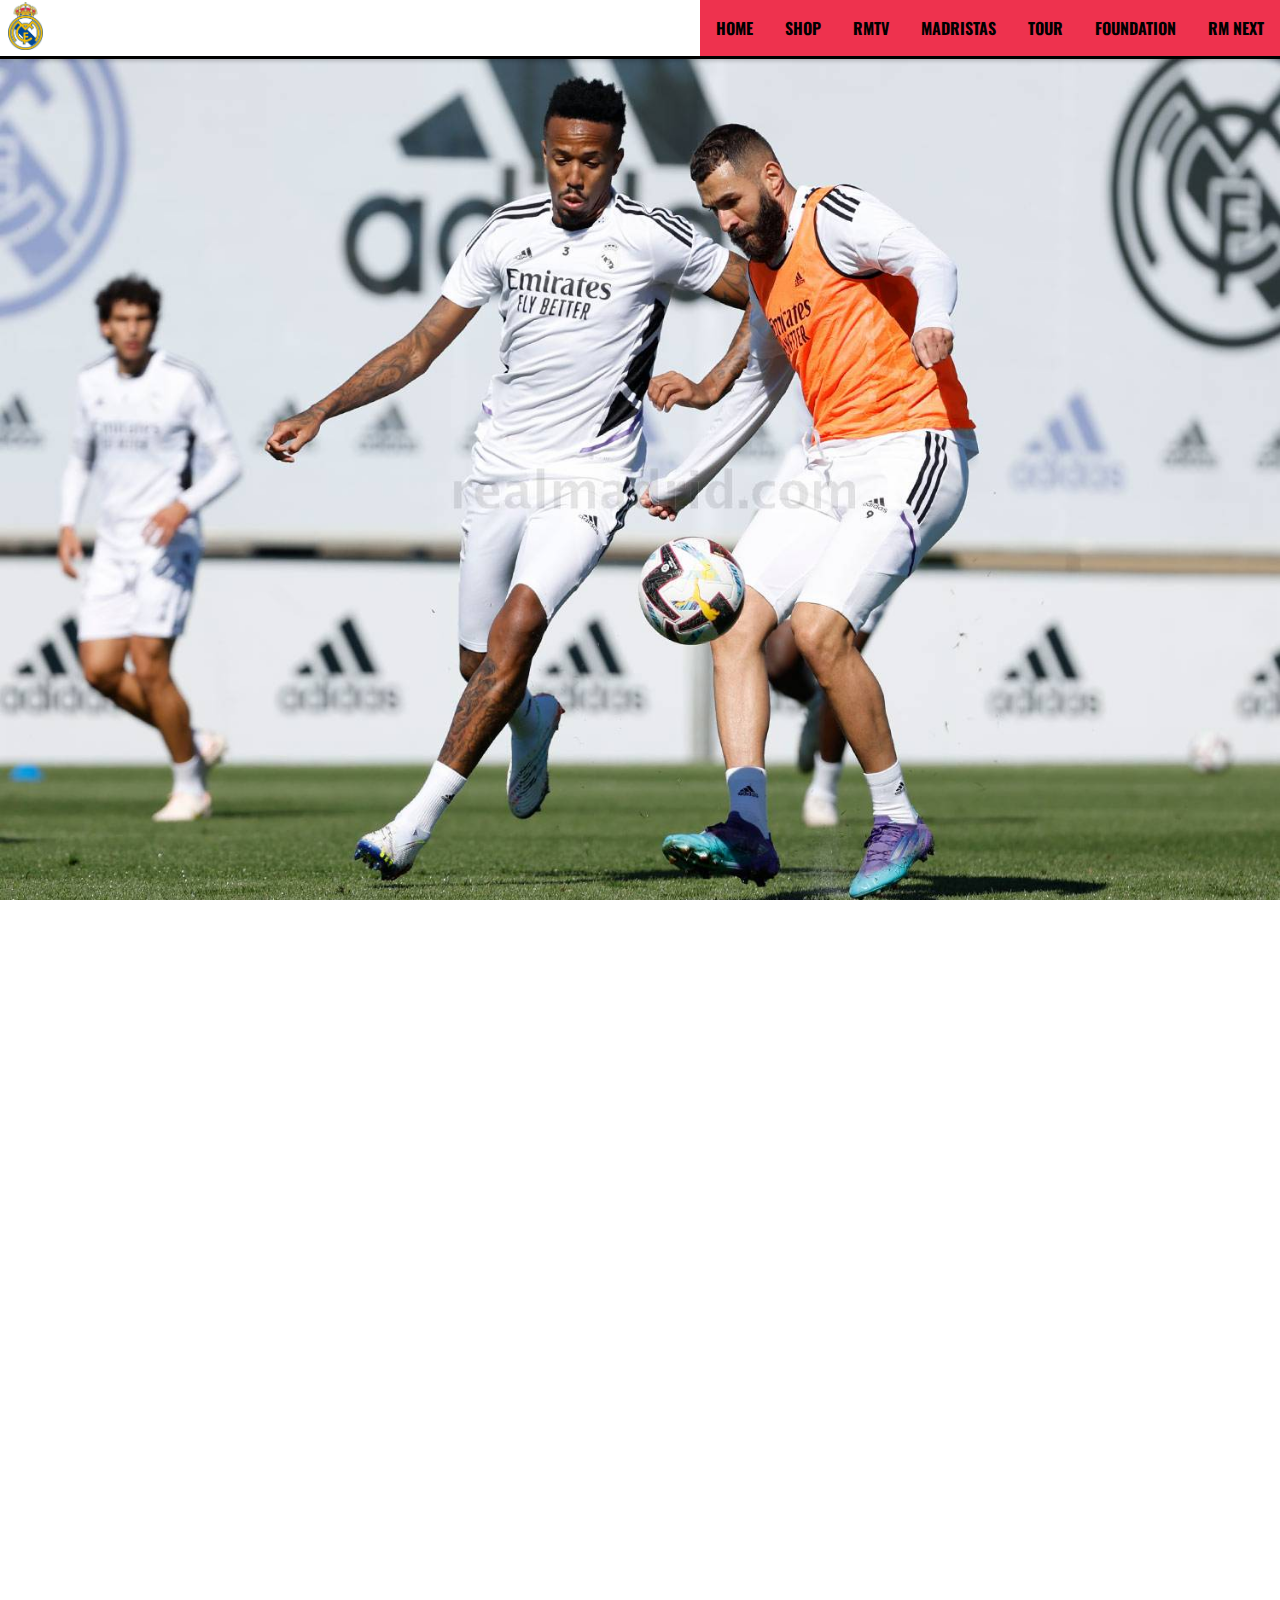
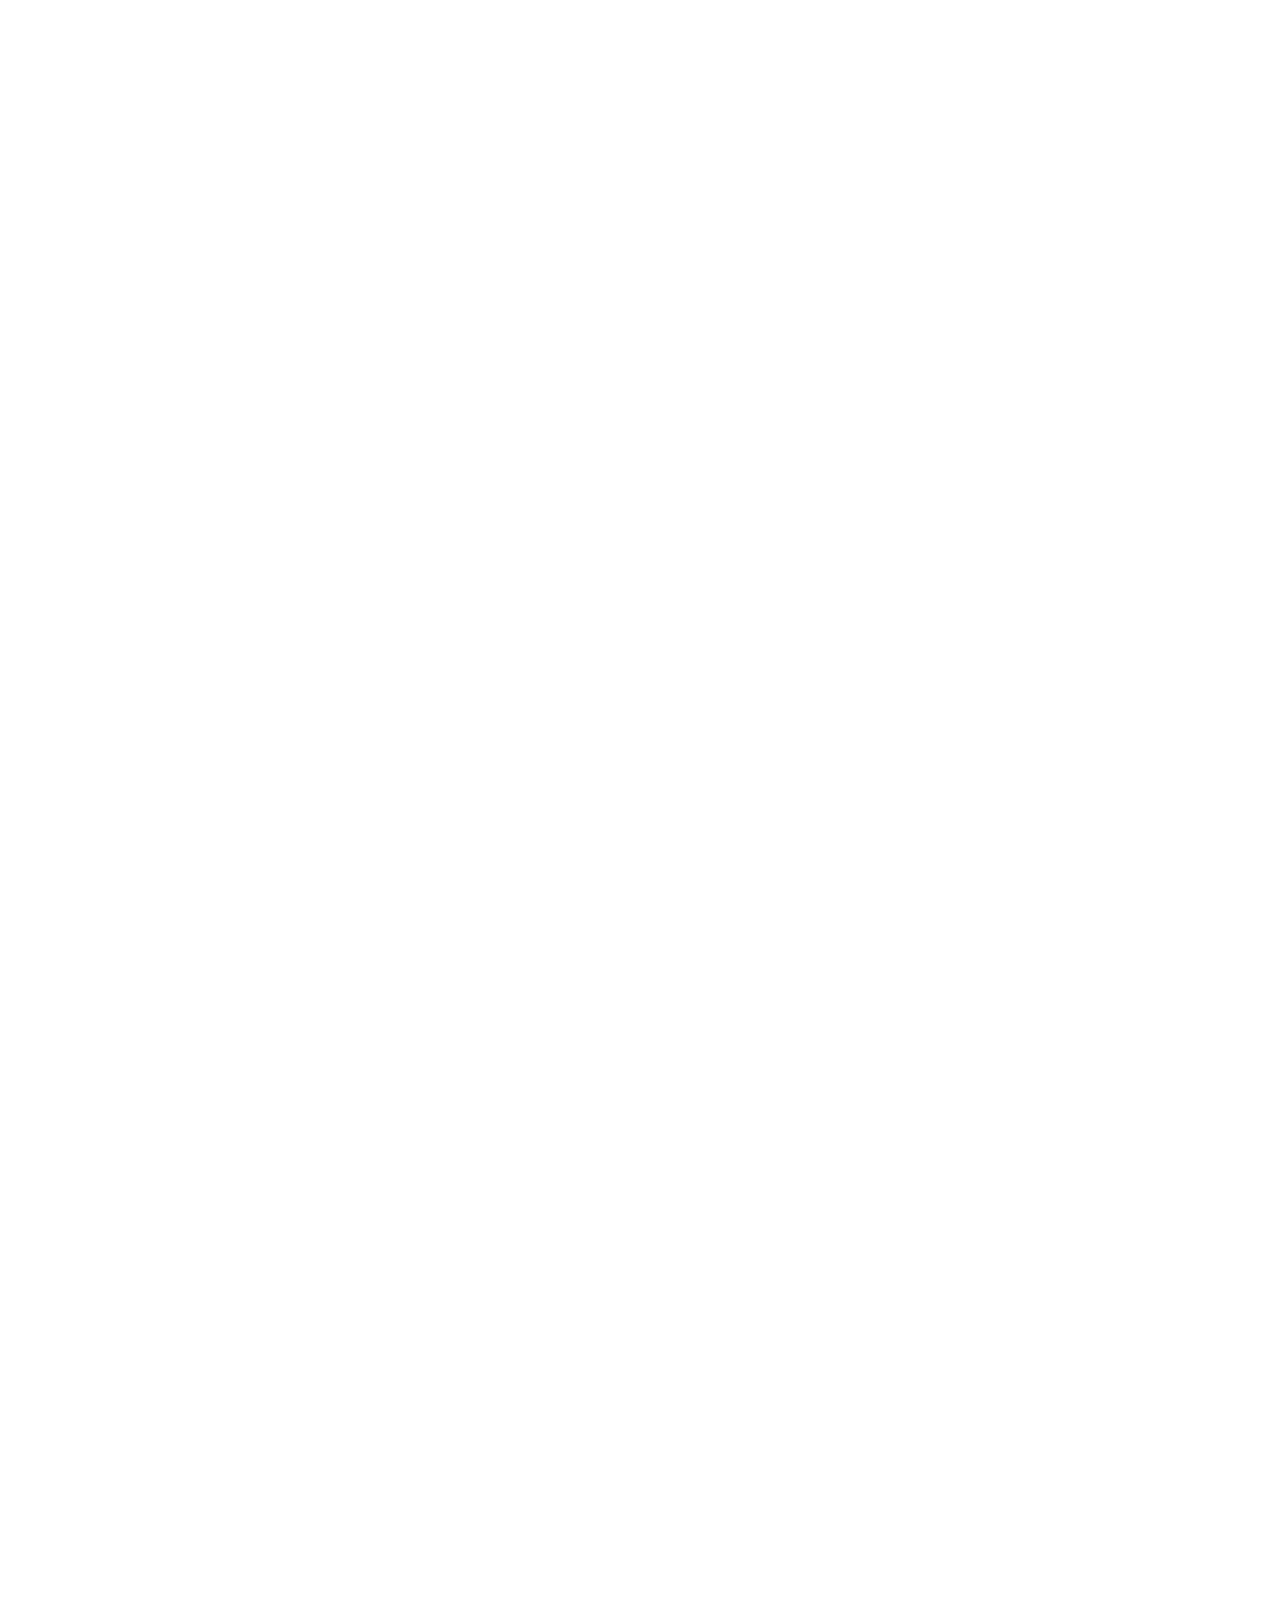
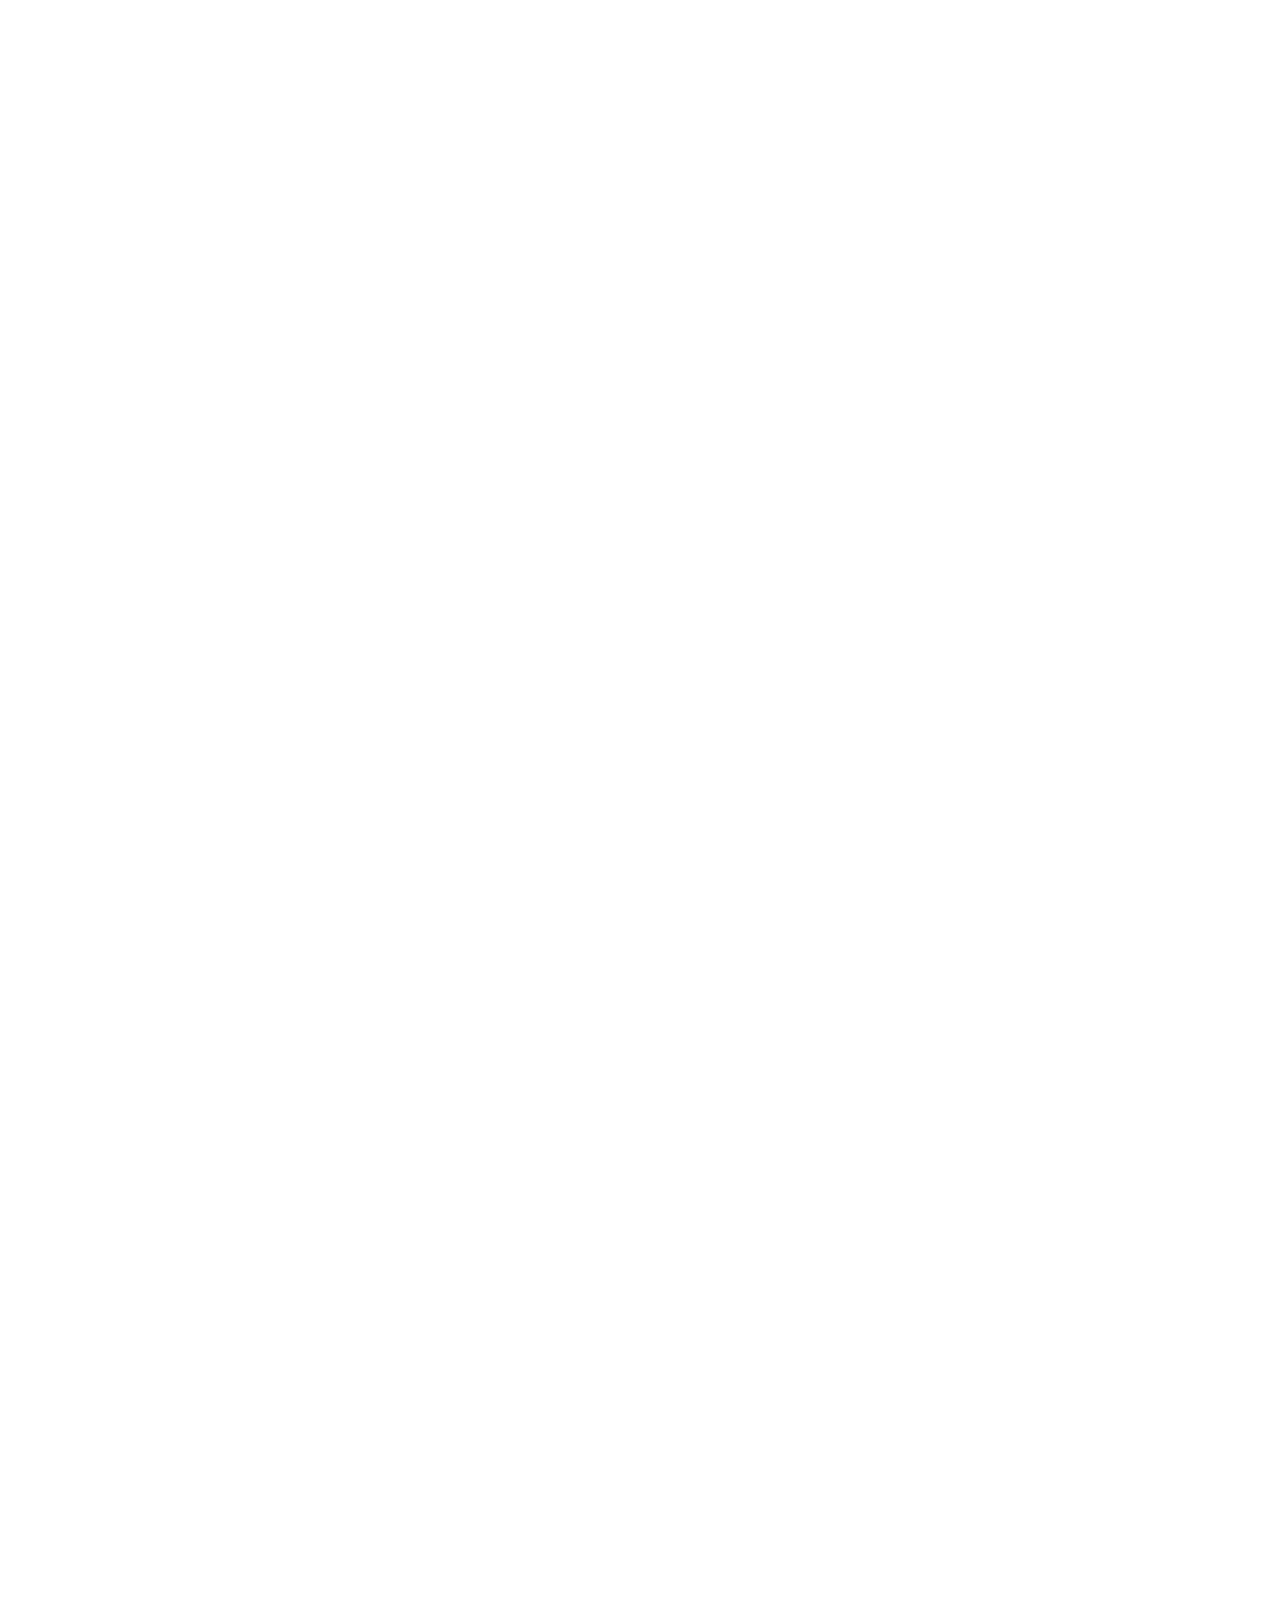
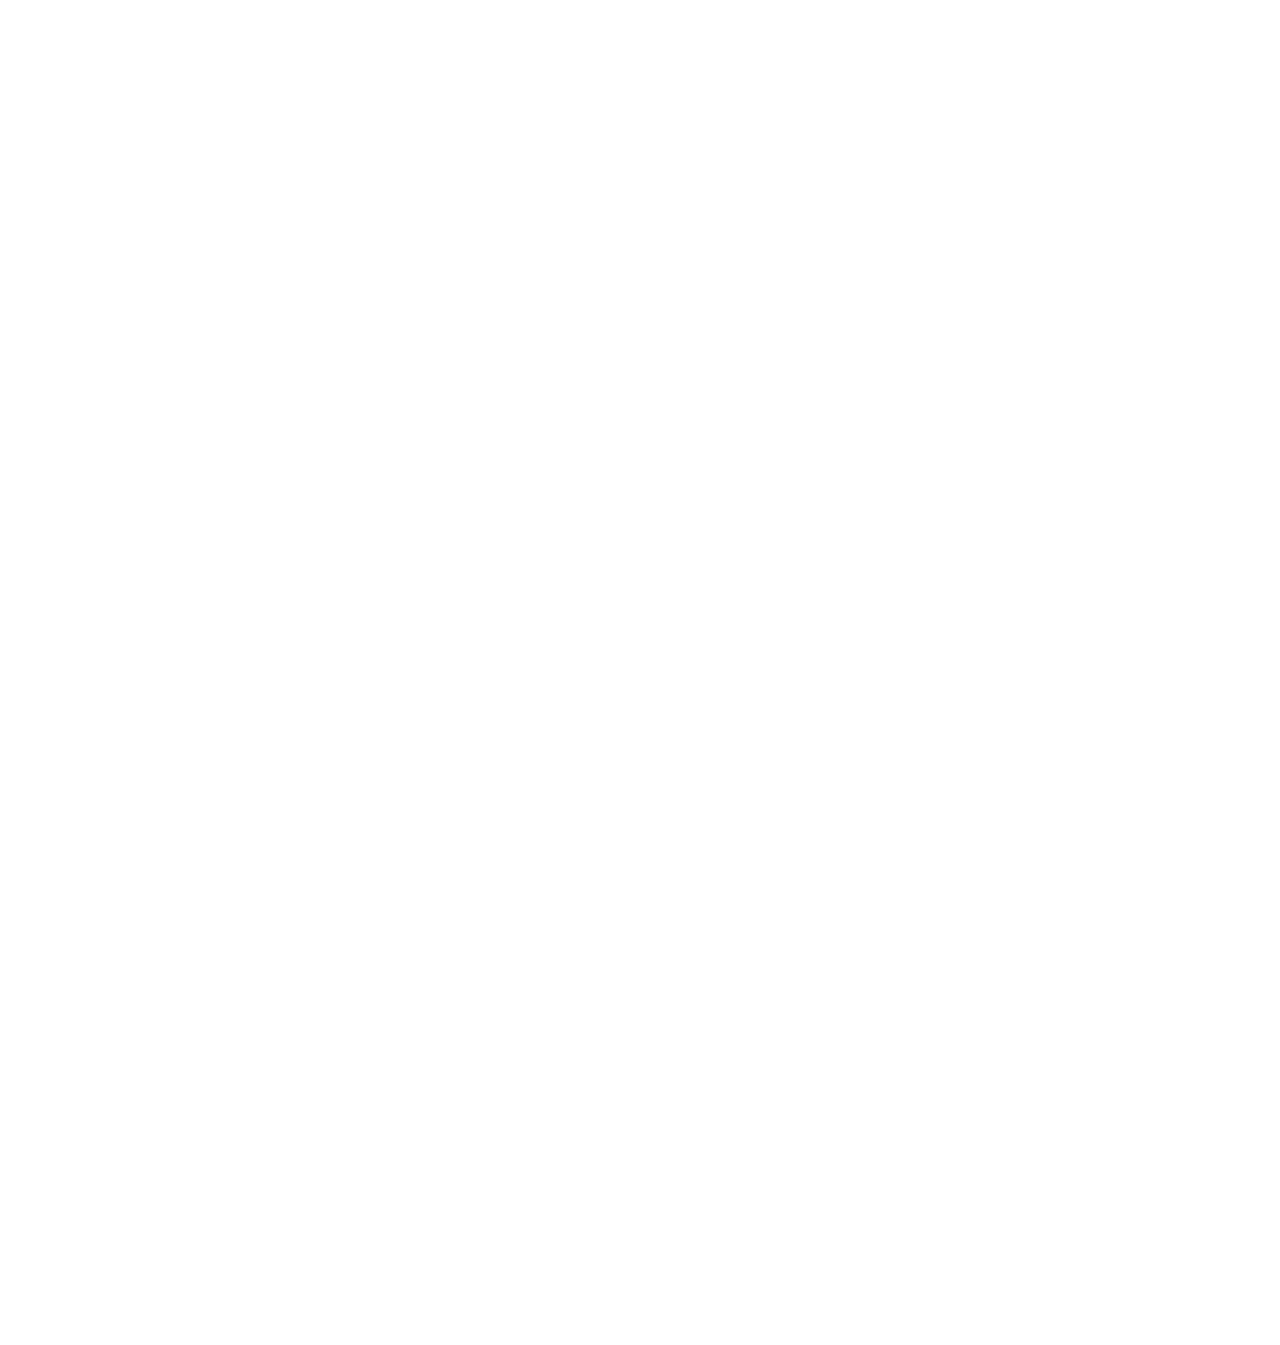
<file: index.html>
<!DOCTYPE html>
<html lang="en">

<head>
    <meta charset="UTF-8">
    <meta http-equiv="X-UA-Compatible" content="IE=edge">
    <meta name="viewport" content="width=device-width, initial-scale=1.0">
    <title>Document</title>
    <link rel="stylesheet" href="css/style.css">

</head>

<body class="indexmain">

    <header>
        <!-- bron = https://youtu.be/At4B7A4GOPg -->
        <nav class="navbar">
            <a href="index.html"><img id="Logo-RMF" src="images/RMCF.png" alt="RM-Logo"></a>
            <a href="#" class="toggle-button">
                <span class="bar"></span>
                <span class="bar"></span>
                <span class="bar"></span>
            </a>

            <div class="navbar-links">
                <ul>
                    <li><a href="index.html">HOME</a></li>
                    <li><a href="#">SHOP</a></li>
                    <li><a href="#">RMTV</a></li>
                    <li><a href="#">MADRISTAS</a></li>
                    <li><a href="#">TOUR</a></li>
                    <li><a href="#">FOUNDATION</a></li>
                    <li><a href="#">RM NEXT</a></li>
                </ul>
            </div>
        </nav>
    </header>

    <main class="mainindex">
        <article>
            <img src="images/PLANO-GENERAL-RM-MAN-CITY_PCA0965Thumb,12.jpeg" alt="">
            <h1>Final training session ahead of Osasuna clash</h1>
        </article>

        <figure class="mainfixture">
            <img src="images/Rm_mediano.png" alt="">
            <img src="images/UEFA_Champions_League.svg" alt="">
            <img src="images/shakthar_mediano.png" alt="">
            <button>Buy Tickets</button>
        </figure>

        <article>
            <h2>N E W S</h2>
            <img src="images/nd_sala-juntas_HE10134Thumb.jpeg" alt="">
            <h3>Real Madrid close the 2021/22 financial year with a €13 million profit</h3>
            <p>The club's net assets amount to €546m and it has €425m in liquid assets as at 30 june 2022.</p>

            <img src="images/H23544_REAL_MADRID_FW22_THIRD_SOCIAL_16X9_HI1657_Group_NF.jpeg" alt="">
            <h3>The third kit is on sale now at Real Madrid and adidas stores</h3>
            <p>Black with lime yellow touches, inspired by the Santiago Bernabeu stadium.</p>
        </article>


        <article>
            <h2>upcoming fixtures</h2>
            <article>
                <p>02OCT</p>
                <p>21:00 h</p>
                <img src="images/RMCF.png" alt="LOGO-RM" style="width: 60px">
                <img src="images/laliga.png" alt="LaLiga" style="width: 50px">
                <img src="images/FC_Barcelona_(crest).svg.png" alt="LOGO-FCB" style="width: 60px">
                <p>Real Madrid</p>
                <p>FC Barcelona</p>
                <p>Santiago Bernabéu</p>
                <button>BUY HOSPITALITY TICKETS</button>
            </article>
        </article>

        <figure>
            <h2>Photos and videos</h2>
            <img src="images/IMG-RM-1.jpeg" alt="">
            <img src="images/IMG-RM-2.jpeg" alt="">
            <img src="images/IMG-RM-3.jpeg" alt="">
            <img src="images/IMG-RM-4.jpeg" alt="">
            <img src="images/IMG-RM-5.jpeg" alt="">
        </figure>

        <article>
            <article>
                <ul>
                    <li>
                        <a class="view-btn" href="benzema.html">view player</a>
                        <h2>BENZEMA</h2>
                        <p>FORWARD</p>
                        <p>9</p>
                    </li>
                    <li>
                        <img src="images/BENZEMA.png" alt="BENZEMA">
                    </li>
                </ul>
            </article>
            <article>
                <ul>
                    <li>
                        <h2>HAZARD</h2>
                        <p>FORWARD</p>
                        <p>10</p>
                    </li>
                    <li>
                        <img src="images/eden_hazard.png" alt="BENZEMA">
                    </li>
                </ul>
            </article>
        </article>

        <article>
            <h2>Real Madrid Trophies</h2>
            <article>
                <ul>
                    <li>
                        <img src="images/CHAMPIONS2017.jpeg" alt="">
                        <p>14</p>
                        <p>EUROPEAN CUPS</p>
                    </li>
                    <li>
                        <img src="images/Supercopas-de-Europa_220.jpeg" alt="">
                        <p>5</p>
                        <p>EUROPEAN SUPERCUPS</p>
                    </li>
                    <li>
                        <img src="images/Liga_RM_220Thumb.jpeg" alt="">
                        <p>35</p>
                        <p>LA LIGA</p>
                    </li>
                </ul>
            </article>
        </article>

    </main>

    <footer>
        <h2>Sponsors</h2>
        <figure>
            <img src="images/sponsors/Emirates_byn.png" alt="">
            <img src="images/sponsors/ADIDAS_120X100_GRIS.png" alt="">
            <img src="images/sponsors/hankook_byn.png" alt="">
            <img src="images/sponsors/BMW_120x100_gris.png" alt="">
            <img src="images/sponsors/mahou_byn.png" alt="">
            <img src="images/sponsors/Abbott_160x100_Gris.png" alt="">
            <img src="images/sponsors/ESAYMARKET_120X100_BW.png" alt="">
        </figure>
        <article>
            <a href="">Legal Notice</a>
            <a href="">Privacy Policy</a>
            <a href="">Cookies Policy</a>
            <a href="">Cookies Policy</a>
            <a href="">Patrocinadores</a>
            <a href="">Mapa Web</a>
            <p>Real Madrid © 2022 All rights reserved</p>
        </article>
    </footer>
    <script src="scripts/RealMadridjava.js"></script>
</body>

</html>
</file>
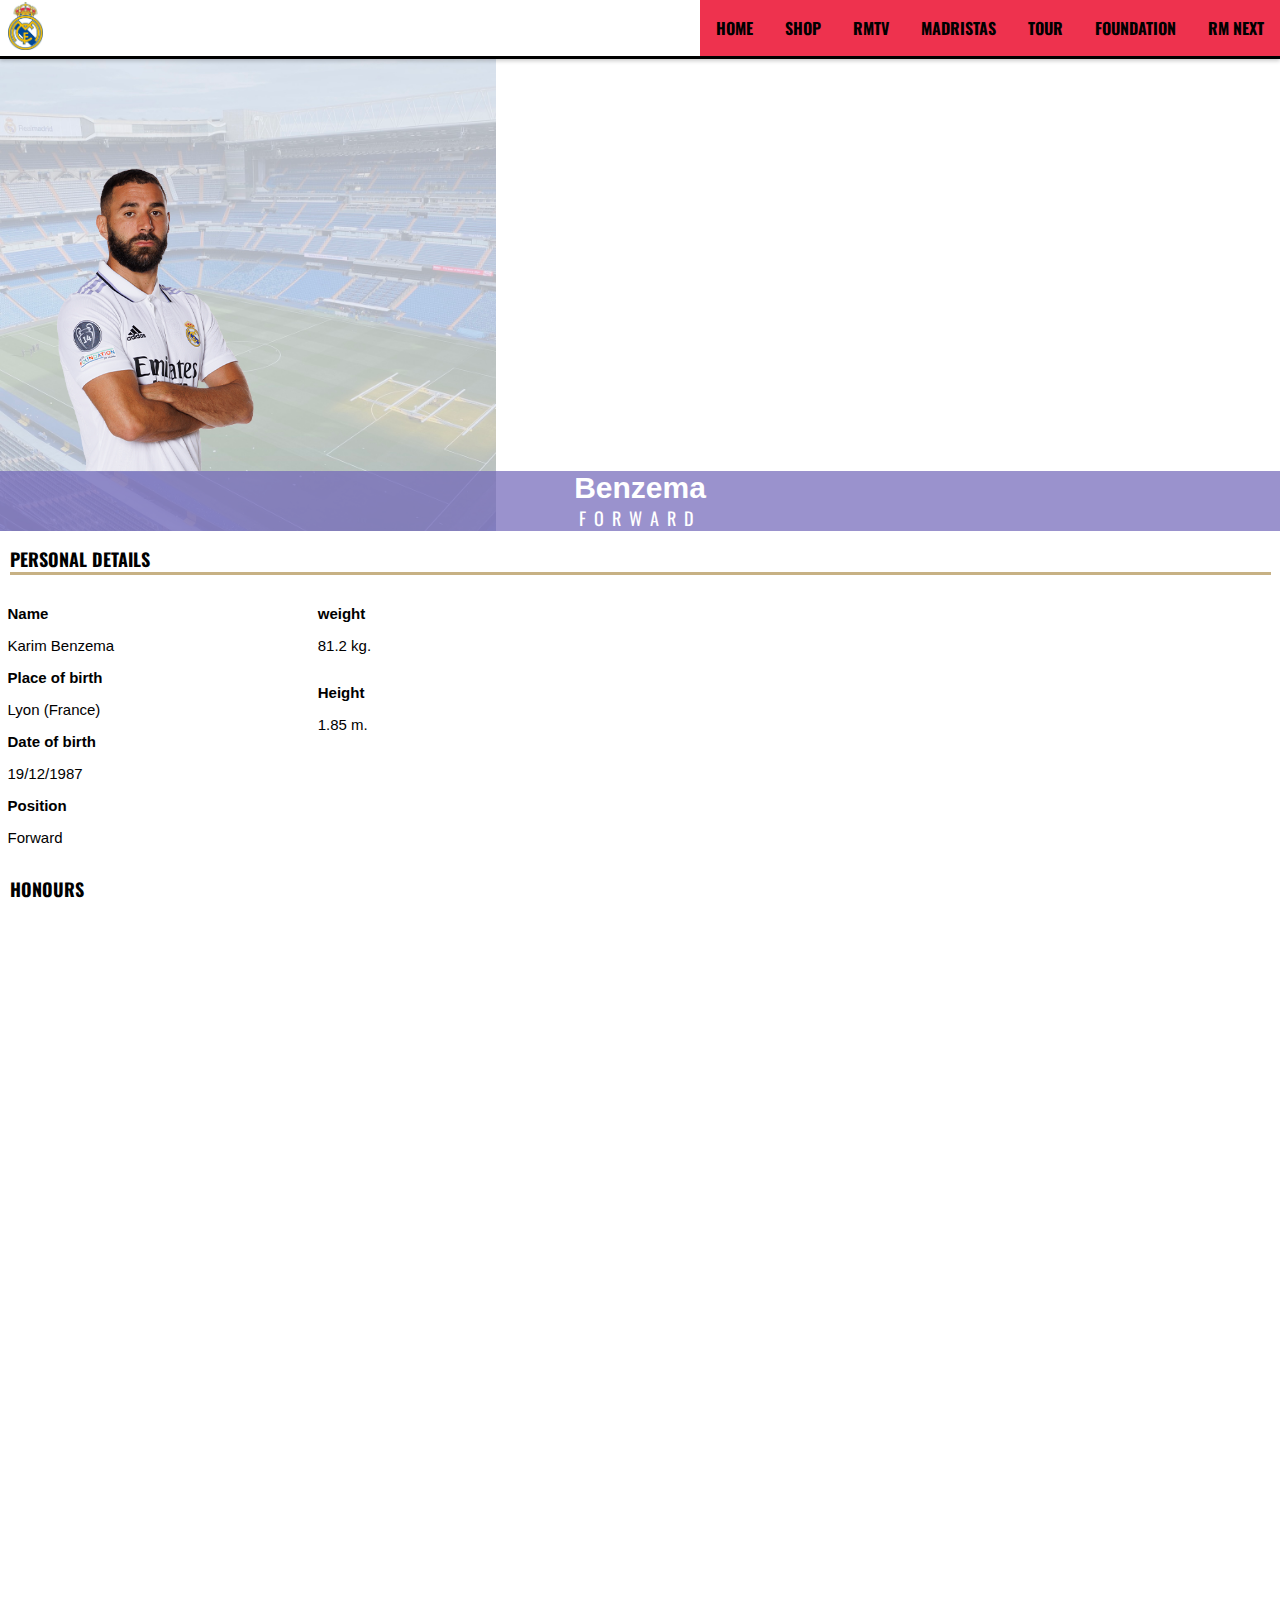
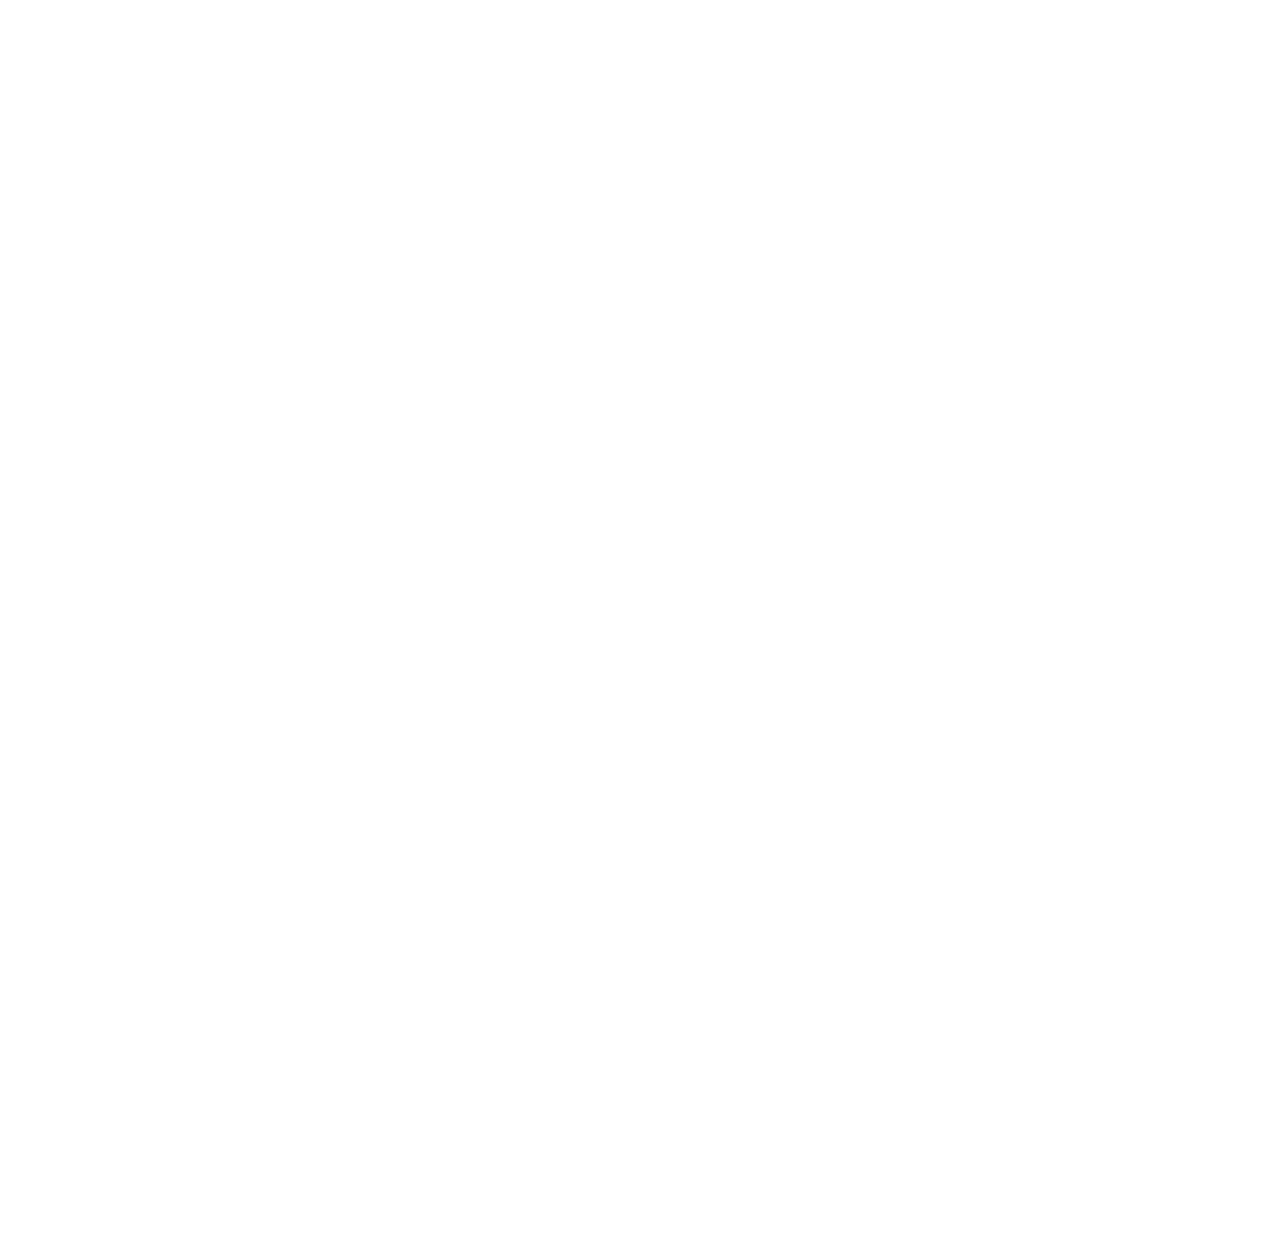
<file: benzema.html>
<!DOCTYPE html>
<html lang="en">

<head>
    <meta charset="UTF-8">
    <meta http-equiv="X-UA-Compatible" content="IE=edge">
    <meta name="viewport" content="width=device-width, initial-scale=1.0">
    <title>Document</title>
    <link rel="stylesheet" href="css/style.css">
</head>

<body class="benzemabody">

    <header>
        <!-- SRC = https://youtu.be/At4B7A4GOPg -->
        <nav class="navbar">
            <a href="index.html"><img id="origineelLogo" src="images/RMCF.png" alt="RM-Logo"></a>
            <a href="#" class="toggle-button">
                <span class="bar"></span>
                <span class="bar"></span>
                <span class="bar"></span>
            </a>

            <div class="navbar-links">
                <ul>
                    <li><a href="index.html">HOME</a></li>
                    <li><a href="#">SHOP</a></li>
                    <li><a href="#">RMTV</a></li>
                    <li><a href="#">MADRISTAS</a></li>
                    <li><a href="#">TOUR</a></li>
                    <li><a href="#">FOUNDATION</a></li>
                    <li><a href="#">RM NEXT</a></li>
                </ul>
            </div>
        </nav>
    </header>

    <main>

        <section>
            <article>
                <img src="images/BENZEMA2.png" alt="">
                <h1>Benzema</h1>
                <h2>Forward</h2>
            </article>
        </section>

        <article>
            <h2>personal details</h2>
            <article>
                <h3>Name</h3>
                <p>Karim Benzema</p>
                <h3>Place of birth</h3>
                <p>Lyon (France)</p>
                <h3>Date of birth</h3>
                <p>19/12/1987</p>
                <h3>Position</h3>
                <p>Forward</p>
            </article>
            <article>
                <h3>weight</h3>
                <p>81.2 kg.</p>
                <h3>Height</h3>
                <p>1.85 m.</p>
            </article>
        </article>

        <article>
            <h2>Honours</h2>
            <article>
                <img src="images/CHAMPIONS2017.jpeg" alt="">
                <h3>5</h3>
                <p>European Cup</p>
            </article>
            <article>
                <p>4 FIFA Club World Cup</p>
                <p>4 European Super Cup</p>
                <p>4 National League</p>
                <p>2 Spanish Cup</p>
                <p>1 Nations League</p>
            </article>
        </article>

        <article>
            <img src="images/benzema_01.jpg" alt="Benzema Photo 1">
            <img src="images/benzema_02.jpg" alt="Benzema Photo 2">
            <img src="images/benzema_03.jpeg" alt="Benzema Photo 3">
        </article>

    </main>

    <footer>
        <h2>Sponsors</h2>
        <figure>
            <img src="images/sponsors/Emirates_byn.png" alt="">
            <img src="images/sponsors/ADIDAS_120X100_GRIS.png" alt="">
            <img src="images/sponsors/hankook_byn.png" alt="">
            <img src="images/sponsors/BMW_120x100_gris.png" alt="">
            <img src="images/sponsors/mahou_byn.png" alt="">
            <img src="images/sponsors/Abbott_160x100_Gris.png" alt="">
            <img src="images/sponsors/ESAYMARKET_120X100_BW.png" alt="">
        </figure>
        <article>
            <a href="">Legal Notice</a>
            <a href="">Privacy Policy</a>
            <a href="">Cookies Policy</a>
            <a href="">Cookies Policy</a>
            <a href="">Patrocinadores</a>
            <a href="">Mapa Web</a>
            <p>Real Madrid © 2022 All rights reserved</p>
        </article>
    </footer>

    <script src="scripts/RealMadridjava.js"></script>

</body>
</file>
<file: css/style.css>
@import url('https://fonts.googleapis.com/css2?family=Oswald:wght@200;300;400;500&display=swap');


/* BODY */
html, body{
 width: 100%;
 height: 100%;
 margin: 0;
 padding: 0;
 overflow-x: hidden;
}

/* H1 */
h1{
    text-align: left;
    text-transform: none;
    font-family: 'Oswald', sans-serif;
    font-weight: normal;
    font-size: 2.25em;
    margin-left: 0.5em;
    width: 95%;
    cursor: pointer;
}

/* BODY */
h2{
    text-align: center;
    text-transform: uppercase;
    font-family: 'Oswald', sans-serif;
    font-weight: normal;
    letter-spacing: 5px;
}

/* H3 */
h3{
    font-family: 'Oswald', sans-serif;
    font-weight: 700;
}

/* P */
p{
    font-family: 'Raleway', sans-serif;
    font-weight: 400;
}

/* UL LIST STYLE NONE */
ul {
    list-style-type: none;
}

/* HEADER POSITION */
header{
    position: sticky;
    top: 0em;
    z-index: 1;
}

/* NAV */
nav{
    background-color: white;
    border-bottom: solid black;
} 

/* VIEW PLAYER BUTTON */

.view-btn{
    background-color: #016ace;
    border: none;
    color: white;
    padding: 15px 32px;
    text-align: center;
    text-decoration: none;
    display: inline-block;
    font-family: Arial, Helvetica, sans-serif;
    text-transform: uppercase;
    margin-left: 2em;
}

/* H1 NEON HOVER */
h1:hover {
    color: #fff;
    text-shadow: 0 0 5px #EE324E,
                0 0 25px #EE324E,
                0 0 50px #EE324E,
                0 0 100px#EE324E;
}

/* HEADER MENU */
header img{
    width: 35px;
    margin-left: 0.5em;
}

.navbar{
    display: flex;
    justify-content: space-between;
    align-items: center;
    color: purple;
    box-shadow: 0 2px 4px 0 rgba(0,0,0,.2);
    font-weight: bold;
}

.navbar-links ul{
    margin: 0;
    padding: 0;
    display: flex;
}

.navbar-links li{
    list-style: none;
}

.navbar-links li a{
    text-decoration: none;
    background-color: #EE324E;
    color: black;
    padding: 1em;
    display: block;
    font-family: 'Oswald', sans-serif;

}

.toggle-button{
    position: absolute;
    top: 1.5em;
    right: 1em;
    display: none;
    flex-direction: column;
    justify-content: space-between;
    width: 35px;
    height: 15px;
}

.toggle-button .bar{
    width: 20px;
    height: 3px;
    background-color: black;
    border-radius: 1em;
}

/* MAIN FIXTURE OP HOME PAGINA */
.mainfixture{
    display: flex;
    flex-direction: row;
    gap: 1.5em;
    align-items: center;
    flex-flow: wrap;
    justify-content: space-around;
}

/* ANIMATIE OP MAIN FIXTURE */
figure:nth-of-type(1):hover img:nth-of-type(1), figure:nth-of-type(1):hover img:nth-of-type(3){
    animation-name:ruzie-animation;
    animation-duration:.3s;
    animation-iteration-count:10;
}

figure:nth-of-type(1) img:nth-of-type(1):hover, img:nth-of-type(3):hover{
    animation-direction:reverse;
}

/* VOOR ALLE BUTTONS OP HOME PAGINA */
.mainindex button{
    background: #016ace;
    border: 1px;
    color: white;
    width: 13.75em;
    transition: all 0.3s ease-in-out 0s;
    height: 2.813em;
    border-radius: 8px;
    box-shadow: 0em 0.188em 0.375em #00000029;
    font-family: Arial, Helvetica, sans-serif;
    text-transform: uppercase;
}

/* FOTOS GALLERY OP PAGINA 1 */
figure:nth-of-type(2){
    display: flex;
    flex-direction: column;
    justify-content: center;
    align-items: center;
}

figure:nth-of-type(2) img{
    width: 360px;
    position: relative;
    margin-bottom: 0.2em;
    margin-left: 0.5em;
    margin-right: 0.5em;
}

main article:nth-of-type(1) img{
    width: 100%;
    position: relative;
}

/* LOGOS WIDTH VAN MAIN FIXTURE OP PAGINA 1 */
figure:nth-of-type(1) img:nth-of-type(1){
    width: 80px;    
}

figure:nth-of-type(1) img:nth-of-type(2){
    width: 70px;    
}

figure:nth-of-type(1) img:nth-of-type(3){
    width: 80px;    
}

/* ANIAMTIE OP FOTOS GALLERY OP PAGINA 1 */
figure:nth-of-type(2) img:hover{
    animation-name:jumpman;
    animation-duration:.5s;
    animation-iteration-count:8;
    animation-direction:alternate;
    animation-timing-function:cubic-bezier(0.125, 0.995, 1.000, 1);
}

/* BENZEMA VOORGESTELD MET FOTO OP PAGINA 2 */
.benzemabody section article:nth-of-type(1){
    background-image: url(../images/img_0573.jpg);
    background-size: 31em;
    background-repeat: no-repeat;
    margin: 0;
} 

.benzemabody section article:nth-of-type(1) img{
    width: 345px;
    padding: 0px 0px 0px 0px;
    position: relative;
    top: 6.6em;
}

/* BENZEMA VOORGESTELD MET NAAM OP PAGINA 2 */
.benzemabody section article:nth-of-type(1) h1{
    font-family: Arial, sans-serif;
    text-align: center;
    font-weight: bold;
    margin-left: 0;
    width: 100%;
    font-size: 30px;
    background-color: #7165b9b5;
    margin: 0;
    color: white;
}

/* BENZEMA VOORGESTELD MET POSITIE OP PAGINA 2 */
.benzemabody section article:nth-of-type(1) h2{
    font-family: 'Oswald', sans-serif;
    text-align: center;
    font-weight: normal;
    margin-left: 0;
    letter-spacing: 8px;
    text-transform: uppercase;
    margin: 0;
    font-size: 18px;
    background-color: #7165b9b5;
    color: white;
    border-bottom: 0;
}

/* BENZEMA INFORMATIE OP PAGINA 2 */
.benzemabody article:nth-of-type(1) article:nth-of-type(1){
    display: inline-block;
    margin-left: 0;
}

.benzemabody article:nth-of-type(1) h2{
    font-size: 18px;
    text-align: left;
    text-transform: uppercase;
    font-family: 'Oswald';
    font-weight: 900;
    letter-spacing: 0;
    margin-left: 0.53em;
    border-bottom: 3px solid #c7b184;
    margin-right: 0.5em;
}

.benzemabody section article:nth-of-type(1) article:nth-of-type(2){
    display: inline-block;
    margin: 0;
    margin-left: 0.5em;
}

.benzemabody article:nth-of-type(1) article:nth-of-type(3){
    vertical-align: top;
    display: inline-block;
    text-align: justify;
    margin-left: 11em; 
}

.benzemabody article:nth-of-type(1) article:nth-of-type(2){
    vertical-align: top;
    display: inline-block;
    text-align: right;
    text-align: justify;
    margin-left: 12em;
}

.benzemabody article:nth-of-type(1) h3{
    text-align: left;
    text-transform: none;
    font-family: Arial, Helvetica, sans-serif;
    font-weight: 900;
    font-size: 15px;
    margin-left: 0.5em;
}

.benzemabody article:nth-of-type(1) p{
    font-family: Arial, Helvetica, sans-serif;
    font-weight: normal;
    font-size: 15px;
    width: 100%;
    margin-left: 0.5em;
}

/* /* BENZEMA TROPHIEEN OP PAGINA 2 */ 

.benzemabody article:nth-of-type(2) article:nth-of-type(2){     
    margin: -175px 0px 57px 0px;
}

.benzemabody article:nth-of-type(2) h2{
    font-size: 18px;
    text-align: left;
    text-transform: uppercase;
    font-family: 'Oswald';
    font-weight: 900;
    letter-spacing: 0;
    margin-left: 0.53em;
    border-bottom: 3px solid #c7b184;
    margin-right: 0.5em;
}

.benzemabody article:nth-of-type(2) article:nth-of-type(1) img{
    width: 100px;
    margin: 16px 8px -10px 13px;
}

.benzemabody article:nth-of-type(2) article:nth-of-type(1) h3{
    text-align: left;
    text-transform: uppercase;
    font-family: 'Oswald';
    font-weight: 900;
    font-size: 3em;
    display: inline-block;
    vertical-align: text-bottom;
    margin: 10px 0px 5px 0px;
}

.benzemabody article:nth-of-type(2) article:nth-of-type(1) p{
    font-family: 'Raleway', sans-serif;
    font-size: 1em;
    padding: 0px 0px 0px 0px;
}

.benzemabody article:nth-of-type(2) article:nth-of-type(2) p{
    text-align: right;
    line-height: 1;
    font-weight: 500;
    margin-bottom: 0;
}

.benzemabody article:nth-of-type(2) article:nth-of-type(2){
    margin: -164px 0px 57px 0px;
}


/* SCROLL OP BENZEMA FOTOS OP PAGINA 2 */
.benzemabody article:nth-of-type(3){
    display: flex;
    flex-direction: row;
    overflow-x: scroll;
    margin-bottom: 2em;
    margin-left: 0.53em;
}

.benzemabody article:nth-of-type(4) img{
    width: 100%;
}

.benzemabody article:nth-of-type(3) img{
    width: 100%;
    animation: none;
}

/* NIEUWS ARTICLES OP PAGINA 1 */

article:nth-of-type(2) img{
    width: 96%;
    margin-left: 0.5em;
}

.indexmain article:nth-of-type(2) h3{
    position: relative;
    margin-left: 0.5em;
    width: 90%;
    font-family: "Oswald", sans-serif;
    font-weight: 300;
}

article:nth-of-type(2) p {
    position: relative;
    margin-left: 0.5em;
    width: 90%;
    margin-bottom: 2em;
    font-family: Helvetica, sans-serif;
    font-weight: 300;
}



/* UPCOMING FIXTURE CARD MET ANIMATIE  */
.indexmain article:nth-of-type(3) article:nth-of-type(1){
    box-shadow: 0 4px 8px 0 rgb(0 0 0 / 20%);
    width: 17em;
    padding: 15px 55px 15px 55px;
    background-image: linear-gradient(-45deg, #fffd13, #A50044, #EDBB00, #FFFFFF);
    animation: bganimation 5s ease;
    animation-iteration-count: infinite;
    background-size: 200% 200%;;
}

.indexmain article:nth-of-type(3) article:nth-of-type(1) p:nth-of-type(1), article:nth-of-type(3) article:nth-of-type(1) p:nth-of-type(2){
    font-family: "Oswald", sans-serif;
    font-weight: 400;
    padding: 0px 13px 0px 38px;
    display: inline;
    font-size: 1.688rem;
    color: #016ace;
} 

.mainindex article:nth-of-type(3) article:nth-of-type(2){
    display: flex;
    justify-content: space-between;
    align-items: center;
    align-content: center;
    box-sizing: border-box;
}

article:nth-of-type(3) article:nth-of-type(1) img {
    position: relative;
    margin: 25px 14px;
}

article:nth-of-type(3) article:nth-of-type(1) p:nth-of-type(3){
    text-align: center;
    font-family: "Open Sans", Arial, Helvetica, sans-serif;
    font-weight: normal;
    line-height: 0em;
    position: relative;
    font-size: 0.938em;
}

article:nth-of-type(3) article:nth-of-type(1) p:nth-of-type(4){
    text-align: center;
}

article:nth-of-type(3) article:nth-of-type(1) p:nth-of-type(5){
    text-align: center;
    font-family: "Open Sans", Arial, Helvetica, sans-serif;
    font-weight: normal;
    line-height: 0em;
}

article:nth-of-type(3) article:nth-of-type(1) button{
    margin: 26px 0px 0px 44px;
}


/* BENZEMA SPELER KAART */
article:nth-of-type(4) h2{
    text-align: center;
    text-transform: uppercase;
    font-family: 'Oswald', sans-serif;
    font-weight: normal;
    letter-spacing: 5px;
}

.indexmain article:nth-of-type(4) article:nth-of-type(1){
    box-shadow: 0 4px 8px 0 rgb(0 0 0 / 20%);
    height: 27em;
    width: 19em;
    border-radius: 10px;
    background-color: #ffffffc7;
    background-image: linear-gradient(281deg, #000000c7, transparent);
    margin-left: 0.5em
}

article:nth-of-type(4) article:nth-of-type(1) li:nth-of-type(1) h2{
    font-family: 'Oswald', sans-serif;
    text-align: left;
    font-size: 1.5em;
    color: #000000c7;
    font-weight: bolder;
    margin-left: -1.5em;
    padding: 2px 0px 0px 12px;
    margin-bottom: -1em;
    letter-spacing: 0px;
    margin-right: 0;
    border-bottom: 0;
}

article:nth-of-type(4) article:nth-of-type(1) li:nth-of-type(1) p:nth-of-type(1){
    font-family: 'Oswald', sans-serif;
    text-align: left;
    font-size: 1em;
    color: dimgrey;
    font-weight: bolder;
    margin-bottom: -3em;
    margin-left: -1.5em;
}

article:nth-of-type(4) article:nth-of-type(1) li:nth-of-type(1) p:nth-of-type(2){
    font-family: 'Oswald', sans-serif;
    text-align: left;
    font-size: 3em;
    color: black;
    font-weight: bolder;
    margin-left: -0.5em;
}

article:nth-of-type(4) article:nth-of-type(1) li:nth-of-type(2) img{
    width: 350px;
    position: relative;
    right: 0em;
    top: -11.2em;
    left: 0em;
}

.indexmain article:nth-of-type(4) article:nth-of-type(1) ul li:nth-of-type(1) button{
    margin: 0px 0px 0px 13px;
}

/* SCROLL OP BEIDE SPELER KAARTEN */
.indexmain article:nth-of-type(4){
    display: flex;
    flex-direction: row;
    overflow: hidden;
    overflow-x: scroll;
}

article:nth-of-type(4) h2{
    text-align: center;
    text-transform: uppercase;
    font-family: 'Oswald', sans-serif;
    font-weight: normal;
    letter-spacing: 5px;
}

article:nth-of-type(4) article:nth-of-type(2){
    margin-left: 0.5em;
    box-shadow: 0 4px 8px 0 rgb(0 0 0 / 20%);
    height: 27em;
    width: 19em;
    border-radius: 10px;
    background-color: #ffffffc7;
    background-image: linear-gradient(360deg, #000000c7, transparent);
}

article:nth-of-type(4) article:nth-of-type(2) li:nth-of-type(1) h2{
    font-family: 'Oswald', sans-serif;
    text-align: left;
    font-size: 1.5em;
    color: #000000c7;
    font-weight: bolder;
    margin-left: -1em;
    padding: 28px 0px 0px 0px;
    margin-bottom: -1em;
    border-bottom: none;
    letter-spacing: 0px;
}

article:nth-of-type(4) article:nth-of-type(2) li:nth-of-type(1) p:nth-of-type(1){
    font-family: 'Oswald', sans-serif;
    text-align: left;
    font-size: 1em;
    color: dimgrey;
    font-weight: bolder;
    margin-bottom: -3em;
    margin-left: -1.5em;
}

article:nth-of-type(4) article:nth-of-type(2) li:nth-of-type(1) p:nth-of-type(2){
    font-family: 'Oswald', sans-serif;
    text-align: left;
    font-size: 3em;
    color: black;
    font-weight: bolder;
    margin-left: -0.5em;
}

article:nth-of-type(4) article:nth-of-type(2) li:nth-of-type(2) img{
    width: 350px;
    position: relative;
    right: 0em;
    top: -14.2em;
    left: 0em;
}

/* TROPHIES OP PAGINA 1 */

article:nth-of-type(10){
    position: relative;
    top: 17em;
}

article:nth-of-type(5) h2{
    color: #555;
    font-size: 2em;
    letter-spacing: 14.5px;
    font-weight: 300;
    font-family: "Oswald", sans-serif;
    text-align: center;
    text-transform: uppercase;
}

article:nth-of-type(5) article:nth-of-type(1) {
    box-sizing: border-box;
    position: relative;
    margin: -16px 42px 0px 3px;
}

article:nth-of-type(5) article:nth-of-type(1) ul:nth-of-type(1){
    list-style-type: none;
    display: flex;
    justify-content: space-between;
    padding: 0;
}

article:nth-of-type(5) article:nth-of-type(1) ul:nth-of-type(1) li{
    flex-direction: column;
    padding: 1em;
    padding-right: 0px;
    display: flex;
}

article:nth-of-type(5) article:nth-of-type(1) li:nth-of-type(1) p:nth-of-type(1){
    margin: 15px 0 0 40px;
    font-family: "Oswald", sans-serif;
    font-weight: 500;
    font-size: 2.25em;
    letter-spacing: -2.16px;
    color: #3476B680;
    width: 100%;
}

article:nth-of-type(5) article:nth-of-type(1) li:nth-of-type(1) p:nth-of-type(2){
    width: 100%;
    max-width: 9.375em;
    text-align: center;
    font-weight: 300;
    font-size: .875em;
    line-height: 1.0625em;
    font-family: "Oswald", sans-serif;
    text-transform: uppercase;
    color: #000;
}

article:nth-of-type(5) article:nth-of-type(1) li:nth-of-type(2) img{
    width: 100px;
}

article:nth-of-type(5) article:nth-of-type(1) li:nth-of-type(2) p:nth-of-type(1){
    margin: 15px 0 0 49px;
    font-family: "Oswald", sans-serif;
    font-weight: 500;
    font-size: 2.25em;
    letter-spacing: -2.16px;
    color: #3476B680;
    width: 100%;
}

article:nth-of-type(5) article:nth-of-type(1) li:nth-of-type(2) p:nth-of-type(2){
    width: 100%;
    height: 3.125em;
    text-align: center;
    font-weight: 300;
    font-size: .875em;
    line-height: 1.0625em;
    font-family: "Oswald", sans-serif;
    text-transform: uppercase;
    color: #000;
}

article:nth-of-type(5) article:nth-of-type(1) li:nth-of-type(3) img{
    width: 100px;
}

article:nth-of-type(5) article:nth-of-type(1) li:nth-of-type(3) p:nth-of-type(1){
    margin: 15px 0 0 40px;
    font-family: "Oswald", sans-serif;
    font-weight: 500;
    font-size: 2.25em;
    letter-spacing: -2.16px;
    color: #3476B680;
    width: 100%;
}

article:nth-of-type(5) article:nth-of-type(1) li:nth-of-type(3) p:nth-of-type(2){
    width: 100%;
    max-width: 9.375em;
    height: 3.125em;
    text-align: center;
    font-weight: 300;
    font-size: .875em;
    line-height: 1.0625em;
    font-family: "Oswald", sans-serif;
    text-transform: uppercase;
    color: #000;
}

article:nth-of-type(5) article:nth-of-type(1) ul:nth-of-type(1) li:nth-of-type(1) img{
    width: 100px;
}


/* FOOTER */

footer{
    background-color: #F0F0F0;
}


footer h2{
    text-align: center;
    font-size: 0.94em;
    letter-spacing: 0.14em;
    color: #000000;
    font-family: "Oswald", sans-serif;
    font-weight: 500;
    padding: 16px 0px 16px 0px;
}

footer figure img{
    width: 24%;
    padding: 2%;
}

.benzemabody footer figure{
    display: flex;
    flex-direction: row;
    align-items: center;
    flex-flow: wrap;
    gap: 0em;
    justify-content: space-around;
}

footer article{
    display: flex;
    flex-direction: row;
    justify-content: space-evenly;
    flex-wrap: wrap;
}

footer article a{
    font-family: "Open Sans", Arial, Helvetica, sans-serif;
    font-size: 0.88em;
    font-weight: normal;
    letter-spacing: 0;
    color: #222222;
    text-decoration: none;
    line-height: 2.88em;
    width: 30%;
    text-align: center;
}

footer article p{
    font-family: "Open Sans", Arial, Helvetica, sans-serif;
    font-size: 0.75em;
    font-weight: normal;
    letter-spacing: 0;
    color: #222222;
    text-decoration: none;
    line-height: 2.88em;
    text-align: center;
}

footer figure{
    display: flex;
    flex-direction: row;
    align-items: center;
    flex-flow: wrap;
    justify-content: space-around;
}

/* FOCUS STATE VOOR ALLE BUTTONS */
button:focus{
    box-shadow: 0 0 3px 3px #7165b9;
    outline-style: none;
    transition: .5s;
    color: white;
    background: #EE324E;
}

/* FOCUS STATE VOOR A TAGS */
a:focus{
    box-shadow: 0 0 3px 3px #7165b9;
    outline-style: none;
    transition: .5s;
    color: white;
    background: #EE324E;
}

/* HAMBURGER MENU */
@media (max-width: 400px){
    .toggle-button{
        display: flex;
    }

    .navbar-links{
        display: none;
        width: 100%;
    }

    .navbar{
        flex-direction: column;
        align-items: flex-start;
    }

    .navbar-links ul{
        width: 100%;
        flex-direction: column; /*om a's onder elkaar te brengen*/
    }

    .navbar-links li{
        text-align: center;
    }

    .navbar-links li a{
        padding: .5rem 1rem;
    }

    .navbar-links.active{
        display: flex;
    }

}
/* HAMBURGER MENU */


/* DARK MODE */
@media (prefers-color-scheme: dark) {
    html{background-color: black;}

    h1{
        color: #EE324E;
    }

    h2{
        color: #c5ff2b;
    }

    h3{
        color: #7165b9;
    }

    p{
        color: white;
    }

    figure:nth-of-type(1) img:nth-of-type(2){
        background-color: white;
        padding: 0.5em;
    }

    .indexmain article:nth-of-type(4) article:nth-of-type(1){
        background-image: linear-gradient(308deg, #7165b940, #7165b9);
    }

    article:nth-of-type(4) article:nth-of-type(2){
        background-image: linear-gradient(308deg, #7165b940, #7165b9);
    }

    article:nth-of-type(4) article:nth-of-type(1) li:nth-of-type(1) h2{
        color: white;
    }

    article:nth-of-type(4) article:nth-of-type(2) li:nth-of-type(1) h2{
        color: white;
    }

    article:nth-of-type(5) h2{
        color: #c5ff2b;
    }

    article:nth-of-type(5) article:nth-of-type(1) li:nth-of-type(1) p:nth-of-type(1){
        color: #7165b9;
    }

    article:nth-of-type(5) article:nth-of-type(1) li:nth-of-type(1) p:nth-of-type(2){
        color: white;
    }

    article:nth-of-type(5) article:nth-of-type(1) li:nth-of-type(2) p:nth-of-type(1){
        color: #7165b9;
    }

    article:nth-of-type(5) article:nth-of-type(1) li:nth-of-type(2) p:nth-of-type(2){
        color: white;
    }

    article:nth-of-type(5) article:nth-of-type(1) li:nth-of-type(3) p:nth-of-type(1){
        color: #7165b9;
    }

    article:nth-of-type(5) article:nth-of-type(1) li:nth-of-type(3) p:nth-of-type(2){
        color: white;
    }
}



/* KEY FRAMES VOOR RUZIE ANIMATIE GEBRUIKT OP PAGINA 1 */
@keyframes ruzie-animation {
    0% {
      transform:rotate(0);
    }
    100% {
      transform:rotate(1turn);
    }
}

/* KEY FRAMES VOOR JUMPMAN ANIMATIE GEBRUIKT OP PAGINA 1 */
@keyframes jumpman {
    0% {
      transform:translateY(0);
    }
    100% {
      transform:translateY(-8rem);
    }
}

/* KEYFRAMES OP GRADIENT ANIMATIE GEBRUIKT OP PAGINA 2 */
@keyframes bganimation {
    0%{
        background-position: 0%, 50%;
    }
   
    50%{
       background-position: 100%, 50%;
    }
  
    100%{
       background-position: 0%, 50%;
    }
}
</file>
